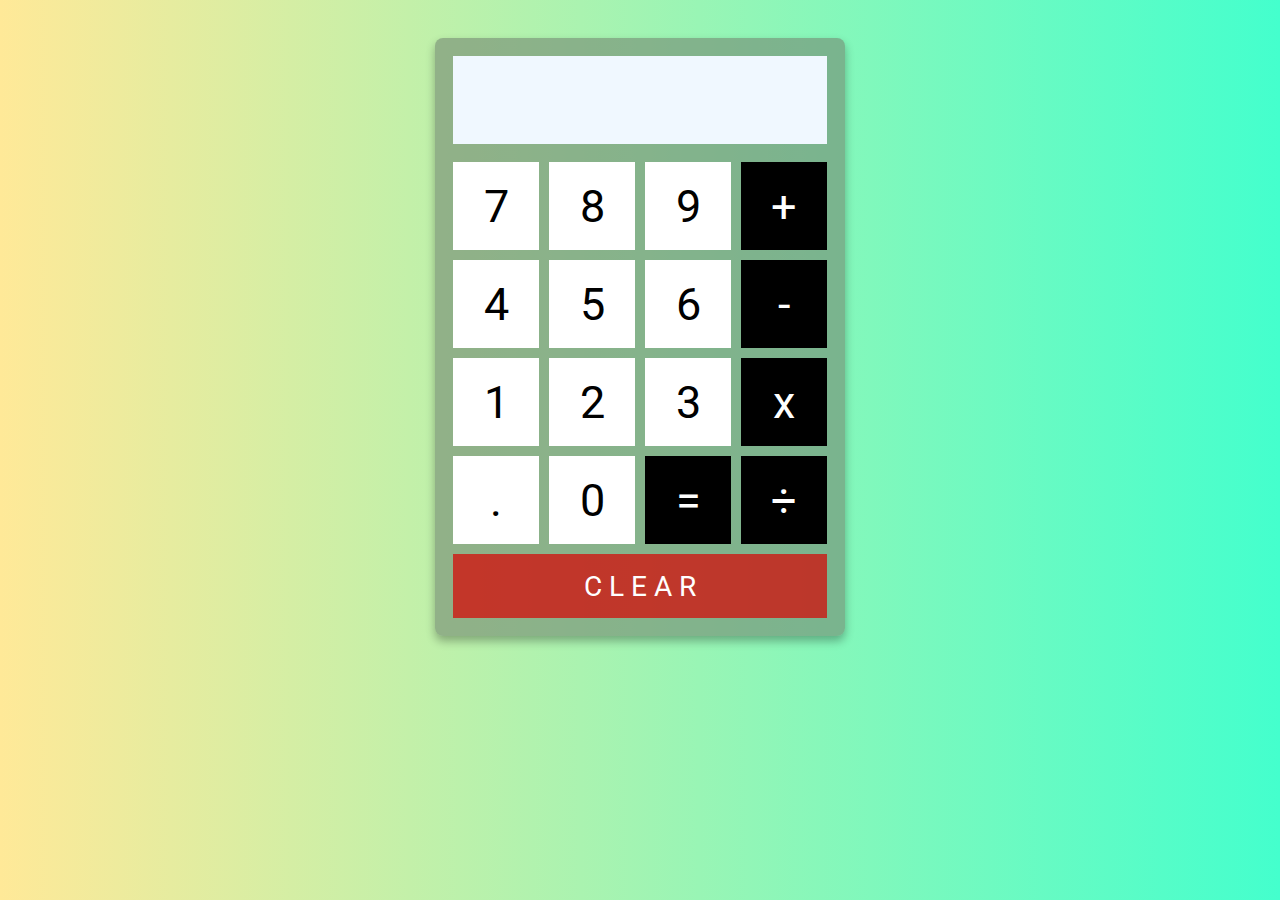
<file: index.html>
<!DOCTYPE html>
<html lang="en">
<head>
    <meta charset="UTF-8">
    <meta name="viewport" content="width=device-width, initial-scale=1.0">
    <title>Calculator</title>
    <link rel="icon" href="./assets/images/icon.jpg" type="image/png">
    <link rel="stylesheet" href="./assets/css/style.css">
</head>
<body>
    <div class="container">
        
        <div class="calculator">
            <!-- display/output  -->
            <div class="output-container">
                <p class="output-container__output" id="output"></p>
            </div>

            <!-- numpad  -->
            <div class="calculator__keys">
                <div class="numpad">
                    <div class="button-container">
                        <button class="button-container__button" id="button-seven" onclick="appendToDisplay('7')">
                            7
                        </button>
                    </div>
                    <div class="button-container">
                        <button class="button-container__button" id="button-eight" onclick="appendToDisplay('8')">
                            8
                        </button>
                    </div>
                    <div class="button-container">
                        <button class="button-container__button" id="button-nine" onclick="appendToDisplay('9')">
                            9
                        </button>
                    </div>
                    <div class="button-container button-container--operator">
                        <button class="button-container__button" id="button-add" onclick="handleOperator('+')">
                            +
                        </button>
                    </div>
                    <div class="button-container">
                        <button class="button-container__button" id="button-four" onclick="appendToDisplay('4')">
                            4
                        </button>
                    </div>
                    <div class="button-container">
                        <button class="button-container__button" id="button-five" onclick="appendToDisplay('5')">
                            5
                        </button>
                    </div>
                    <div class="button-container">
                        <button class="button-container__button" id="button-six" onclick="appendToDisplay('6')">
                            6
                        </button>
                    </div>
                    <div class="button-container button-container--operator">
                        <button class="button-container__button" id="button-minus" onclick="handleOperator('-')">
                            -
                        </button>
                    </div>
                    <div class="button-container">
                        <button class="button-container__button" id="button-one" onclick="appendToDisplay('1')">
                            1
                        </button>
                    </div>
                    <div class="button-container">
                        <button class="button-container__button" id="button-two" onclick="appendToDisplay('2')">
                            2
                        </button>
                    </div>
                    <div class="button-container">
                        <button class="button-container__button" id="button-three" onclick="appendToDisplay('3')">
                            3
                        </button>
                    </div>
                    <div class="button-container button-container--operator">
                        <button class="button-container__button" id="button-multiply" onclick="handleOperator('x')">
                            x
                        </button>
                    </div>
                    <div class="button-container">
                        <button class="button-container__button" id="button-three" onclick="appendToDisplay('.')">
                            .
                        </button>
                    </div>
                    <div class="button-container">
                        <button class="button-container__button" id="button-zero" onclick="appendToDisplay('0')">
                            0
                        </button>
                    </div>
                    <div class="button-container button-container--operator">
                        <button class="button-container__button" id="button-equal" onclick="calculate()">
                            =
                        </button>
                    </div>
                    <div class="button-container button-container--operator">
                        <button class="button-container__button" id="button-divide" onclick="handleOperator('/')">
                            ÷
                        </button>
                    </div>
                    <div class="button-container button-container--clear">
                        <button class="button-container__button" id="button-clear" onclick="clearDisplay()">
                            C L E A R
                        </button>
                    </div>
                    
                </div>
            </div>

    </div>

    <script src="./assets/javascript/script.js"></script>
</body>
</html>
</file>
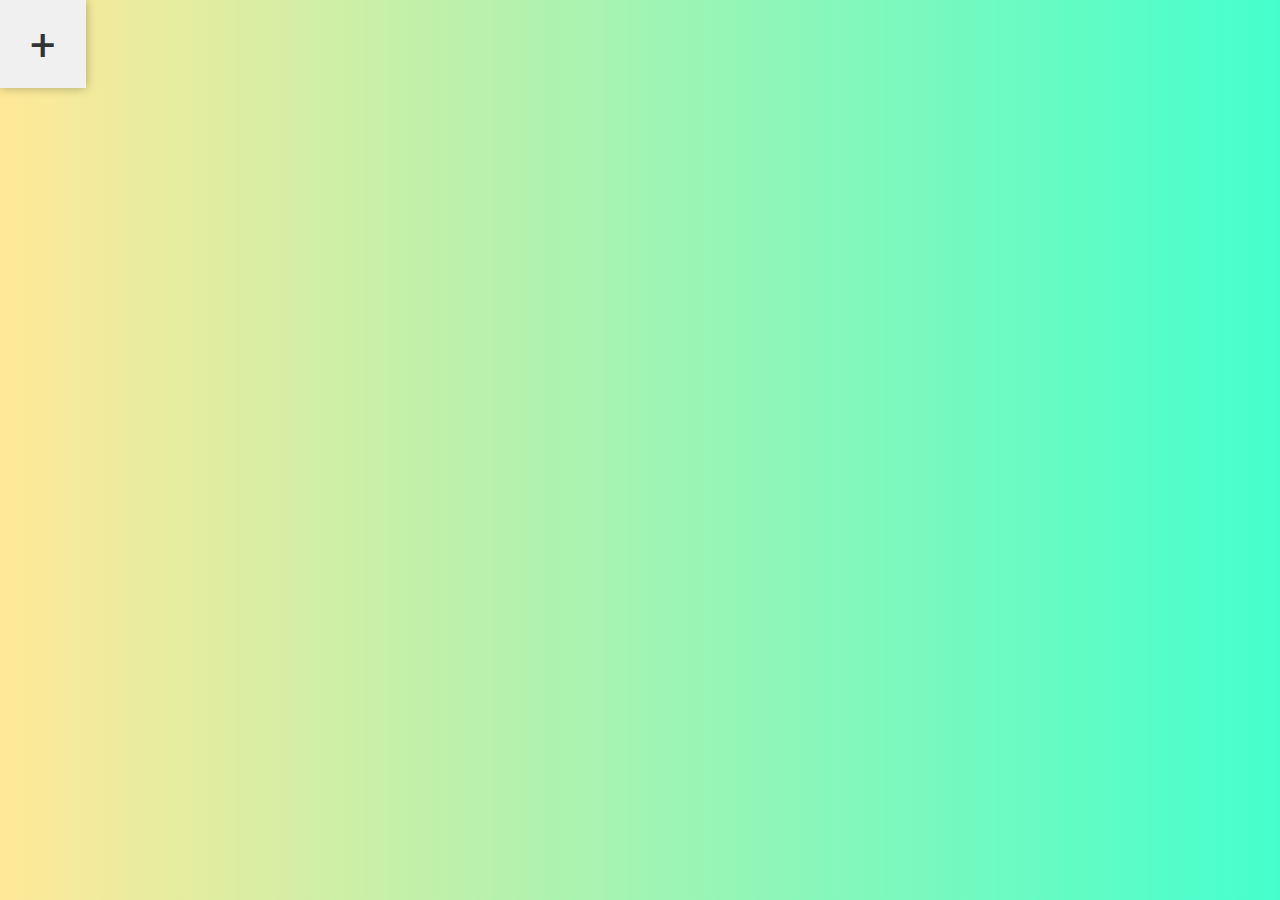
<file: atom/button.html>
<!DOCTYPE html>
<html lang="en">
<head>
    <meta charset="UTF-8">
    <meta name="viewport" content="width=device-width, initial-scale=1.0">
    <title>button</title>
    <link rel="stylesheet" href="../assets/css/style.css">
</head>
<body>
    <div class="button-container">
        <button class="button-container__button" id="button-add">
            +
        </button>
    </div>
</body>
</html>
</file>
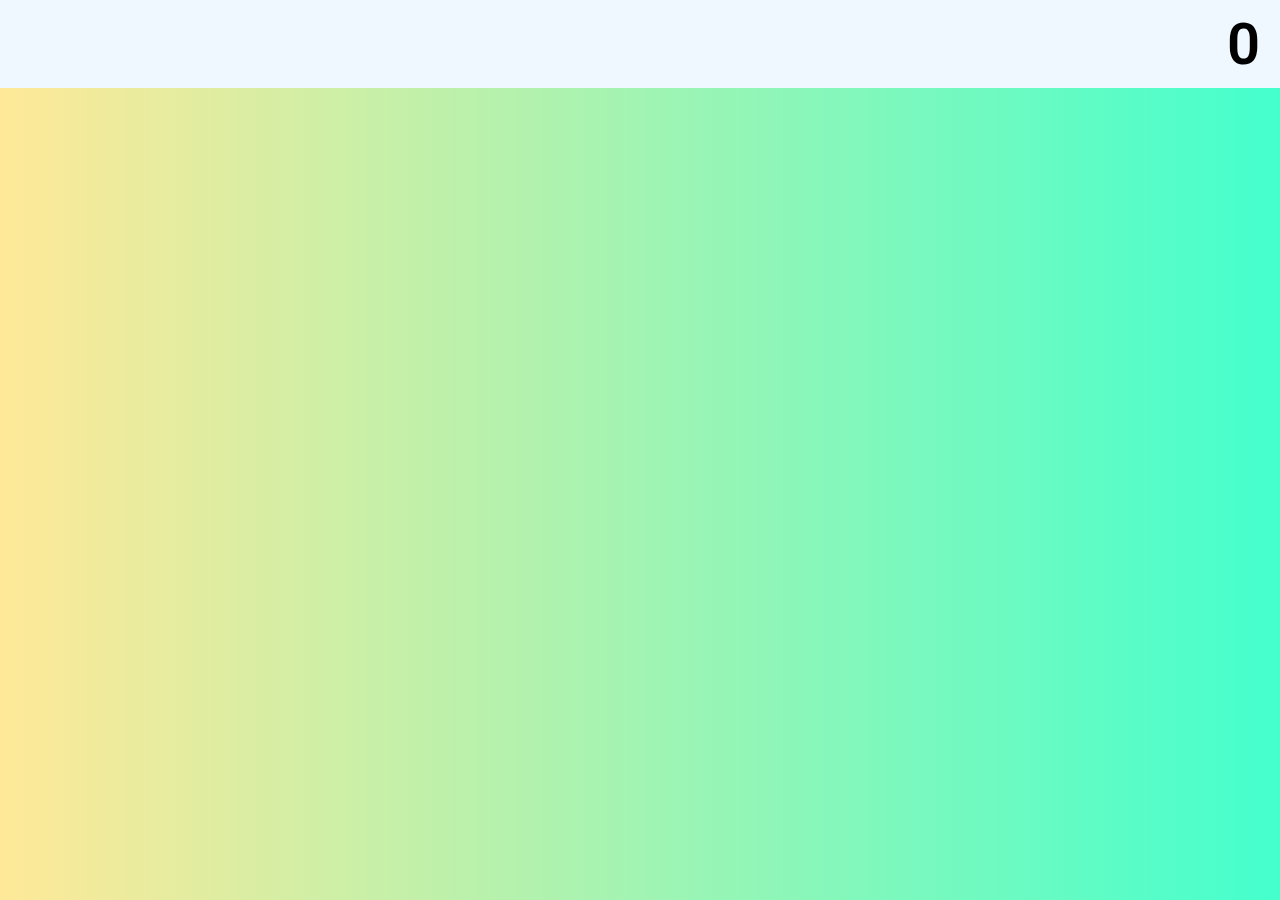
<file: atom/display.html>
<!DOCTYPE html>
<html lang="en">
<head>
    <meta charset="UTF-8">
    <meta name="viewport" content="width=device-width, initial-scale=1.0">
    <title>output</title>
    <link rel="stylesheet" href="../assets/css/style.css">
</head>
<body>
    <div class="output-container">
        <p class="output-container__output" id="output">0</p>
    </div>
</body>
</html>
</file>
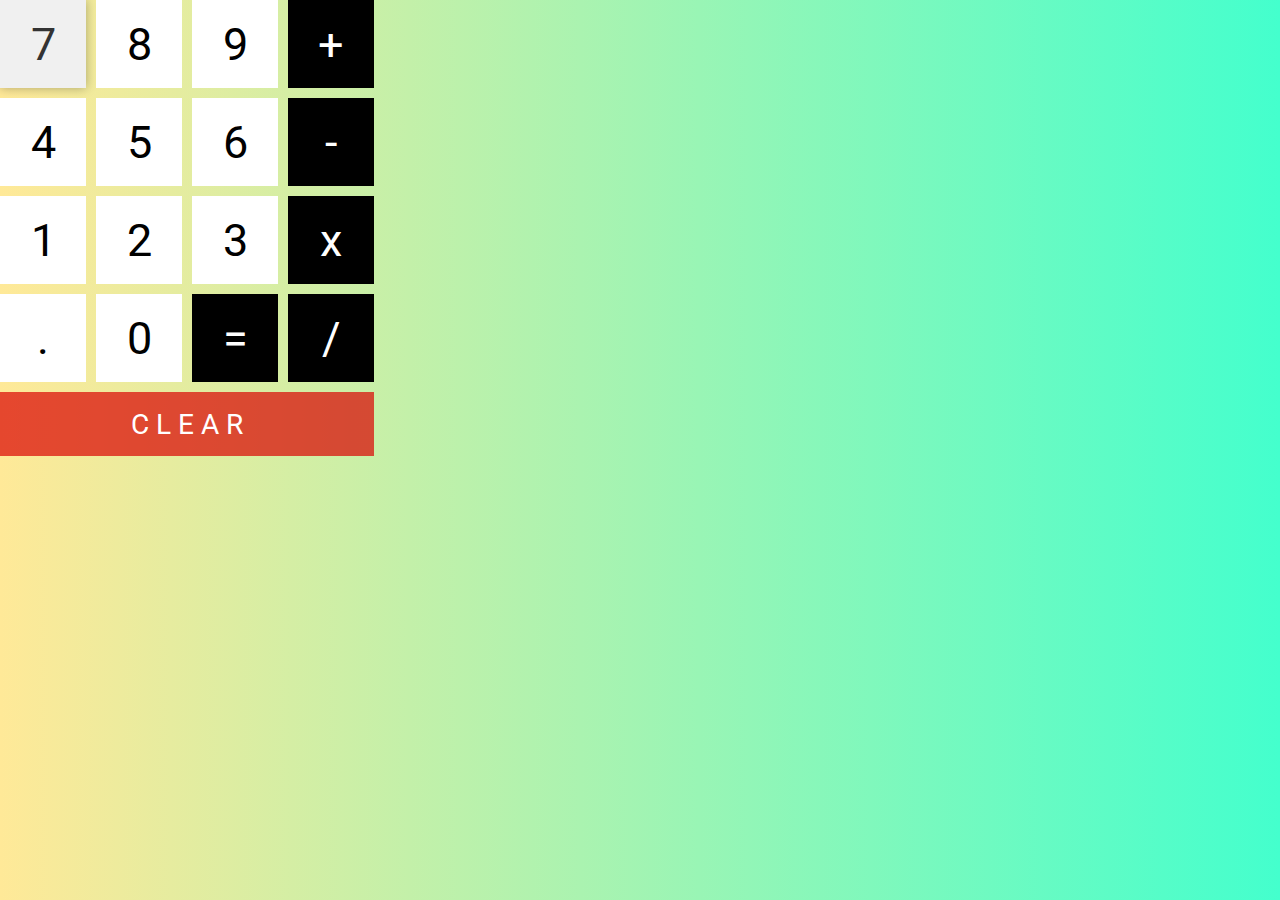
<file: molecule/numpad.html>
<!DOCTYPE html>
<html lang="en">
<head>
    <meta charset="UTF-8">
    <meta name="viewport" content="width=device-width, initial-scale=1.0">
    <title>numpad</title>
    <link rel="stylesheet" href="../assets/css/style.css">
</head>
<body>
    <div class="numpad">

        <div class="button-container">
            <button class="button-container__button" id="button-seven">
                7
            </button>
        </div>

        <div class="button-container">
            <button class="button-container__button" id="button-eight">
                8
            </button>
        </div>

        <div class="button-container">
            <button class="button-container__button" id="button-nine">
                9
            </button>
        </div>

        <div class="button-container button-container--operator">
            <button class="button-container__button" id="button-add">
                +
            </button>
        </div>

        <div class="button-container">
            <button class="button-container__button" id="button-four">
                4
            </button>
        </div>

        <div class="button-container">
            <button class="button-container__button" id="button-five">
                5
            </button>
        </div>

        <div class="button-container">
            <button class="button-container__button" id="button-six">
                6
            </button>
        </div>

        <div class="button-container button-container--operator">
            <button class="button-container__button" id="button-minus">
                -
            </button>
        </div>

        <div class="button-container">
            <button class="button-container__button" id="button-one">
                1
            </button>
        </div>

        <div class="button-container">
            <button class="button-container__button" id="button-two">
                2
            </button>
        </div>

        <div class="button-container">
            <button class="button-container__button" id="button-three">
                3
            </button>
        </div>

        <div class="button-container button-container--operator">
            <button class="button-container__button" id="button-multiply">
                x
            </button>
        </div>

        <div class="button-container">
            <button class="button-container__button" id="button-dot">
                .
            </button>
        </div>

        <div class="button-container">
            <button class="button-container__button" id="button-zero">
                0
            </button>
        </div>

        <div class="button-container button-container--operator">
            <button class="button-container__button" id="button-equal">
                =
            </button>
        </div>

        <div class="button-container button-container--operator">
            <button class="button-container__button" id="button-divide">
                /
            </button>
        </div>

        <div class="button-container button-container--clear">
            <button class="button-container__button" id="button-clear">
                C L E A R
            </button>
        </div>


    </div>
</body>
</html>
</file>
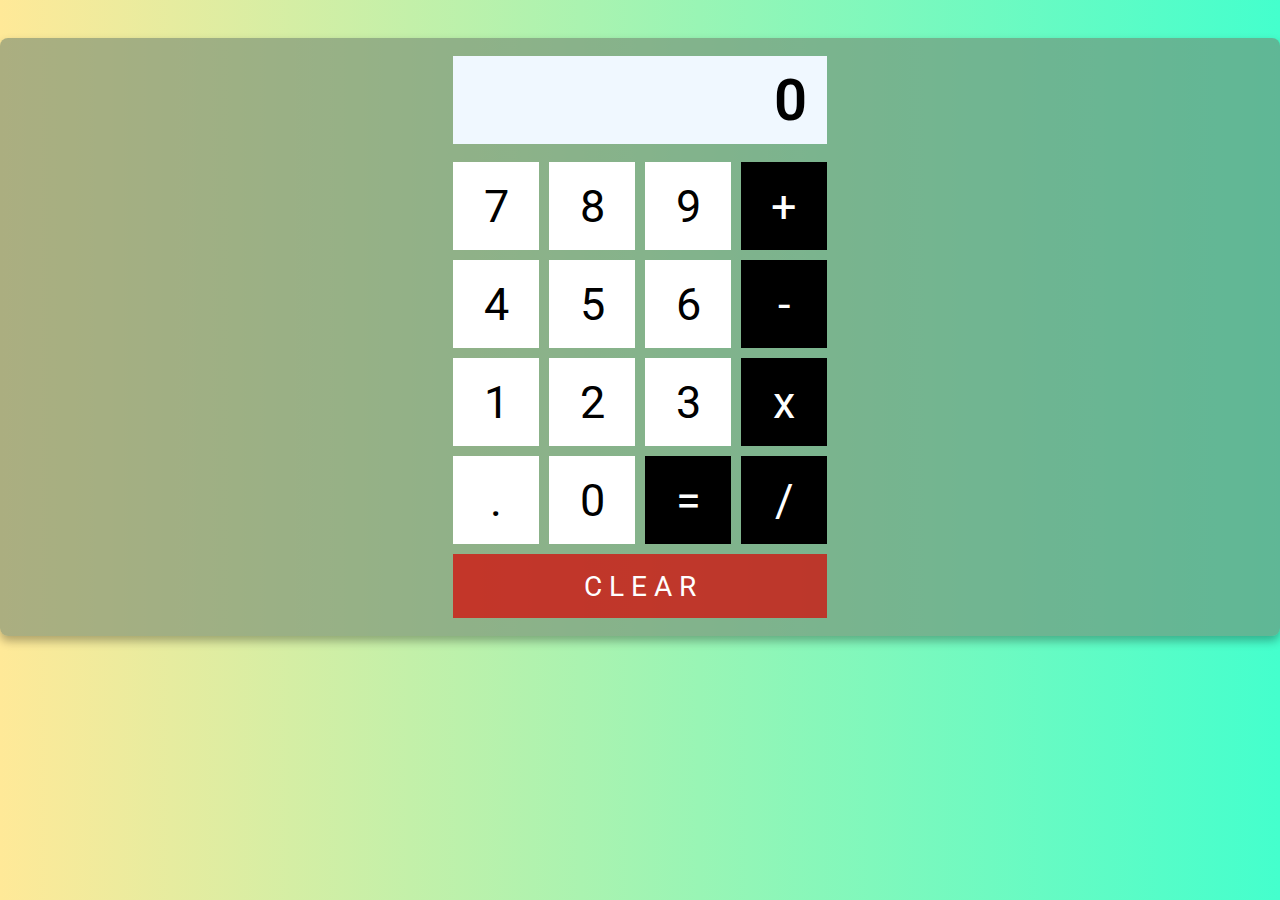
<file: organism/calculator.html>
<!DOCTYPE html>
<html lang="en">
<head>
    <meta charset="UTF-8">
    <meta name="viewport" content="width=device-width, initial-scale=1.0">
    <title>calculator</title>
    <link rel="stylesheet" href="../assets/css/style.css">
</head>
<body>
    

    <div class="calculator">
        <!-- display/output  -->
        <div class="output-container">
            <p class="output-container__output" id="output">0</p>
        </div>


        <!-- numpad  -->
        <div class="calculator__keys">
                    <div class="numpad">
            <div class="button-container">
                <button class="button-container__button" id="button-seven">
                    7
                </button>
            </div>
            <div class="button-container">
                <button class="button-container__button" id="button-eight">
                    8
                </button>
            </div>
            <div class="button-container">
                <button class="button-container__button" id="button-nine">
                    9
                </button>
            </div>
            <div class="button-container button-container--operator">
                <button class="button-container__button" id="button-add">
                    +
                </button>
            </div>
            <div class="button-container">
                <button class="button-container__button" id="button-four">
                    4
                </button>
            </div>
            <div class="button-container">
                <button class="button-container__button" id="button-five">
                    5
                </button>
            </div>
            <div class="button-container">
                <button class="button-container__button" id="button-six">
                    6
                </button>
            </div>
            <div class="button-container button-container--operator">
                <button class="button-container__button" id="button-minus">
                    -
                </button>
            </div>
            <div class="button-container">
                <button class="button-container__button" id="button-one">
                    1
                </button>
            </div>
            <div class="button-container">
                <button class="button-container__button" id="button-two">
                    2
                </button>
            </div>
            <div class="button-container">
                <button class="button-container__button" id="button-three">
                    3
                </button>
            </div>
            <div class="button-container button-container--operator">
                <button class="button-container__button" id="button-multiply">
                    x
                </button>
            </div>
            <div class="button-container">
                <button class="button-container__button" id="button-dot">
                    .
                </button>
            </div>
            <div class="button-container">
                <button class="button-container__button" id="button-zero">
                    0
                </button>
            </div>
            <div class="button-container button-container--operator">
                <button class="button-container__button" id="button-equal">
                    =
                </button>
            </div>
            <div class="button-container button-container--operator">
                <button class="button-container__button" id="button-divide">
                    /
                </button>
            </div>
            <div class="button-container button-container--clear">
                <button class="button-container__button" id="button-clear">
                    C L E A R
                </button>
            </div>
        </div>
        </div>


</body>
</html>
</file>
<file: assets/css/style.css>
@import url("https://fonts.googleapis.com/css2?family=Roboto:wght@100;300;400;500;700;900&display=swap");
* {
  padding: 0;
  margin: 0;
  border: 0;
  font-family: "Roboto", sans-serif; }

body {
  background: linear-gradient(to right, #ffe998, #44ffcd); }

.container {
  display: flex;
  align-items: center;
  justify-content: center;
  width: 100%; }

.button-container__button {
  background-color: white;
  color: black;
  height: 88px;
  width: 86px;
  box-sizing: border-box;
  font-size: 45px;
  cursor: pointer;
  transition: box-shadow 0.3s ease; }
  .button-container__button:hover {
    background-color: #f0f0f0;
    color: #333;
    box-shadow: 0 0 10px rgba(0, 0, 0, 0.3); }
  .button-container__button:active {
    background-color: #ccc;
    color: #222;
    box-shadow: inset 0 0 10px rgba(0, 0, 0, 0.3); }
.button-container--operator .button-container__button {
  background-color: black;
  color: white; }
  .button-container--operator .button-container__button:hover {
    background-color: #333;
    color: #f0f0f0; }
  .button-container--operator .button-container__button:active {
    background-color: #222; }
.button-container--clear .button-container__button {
  background-color: rgba(218, 0, 0, 0.693);
  color: white;
  width: 100%;
  height: 64px;
  font-size: 28px; }
  .button-container--clear .button-container__button:hover {
    background-color: #ae0000;
    color: #f0f0f0; }
  .button-container--clear .button-container__button:active {
    background-color: #8b0101;
    color: #ccc; }

.output-container {
  height: 88px;
  box-sizing: border-box;
  padding: 5px 20px;
  display: flex;
  justify-content: flex-end;
  align-items: center;
  background-color: aliceblue;
  overflow: hidden; }
  .output-container__output {
    font-size: 58px;
    font-weight: 600; }

.numpad {
  display: grid;
  grid-template-columns: repeat(4, 86px);
  grid-template-rows: repeat(4, 88px);
  gap: 10px; }
  .numpad .button-container--clear {
    grid-column: 1 / -1; }

.calculator {
  padding: 18px;
  margin-top: 38px;
  background-color: rgba(114, 134, 112, 0.595);
  box-shadow: 0 5px 10px rgba(0, 0, 0, 0.3);
  display: flex;
  flex-direction: column;
  align-items: center;
  border-radius: 8PX; }
  .calculator__keys {
    width: 374px;
    margin-top: 18px; }
  .calculator .output-container {
    width: 374px; }

/*# sourceMappingURL=style.css.map */
</file>
